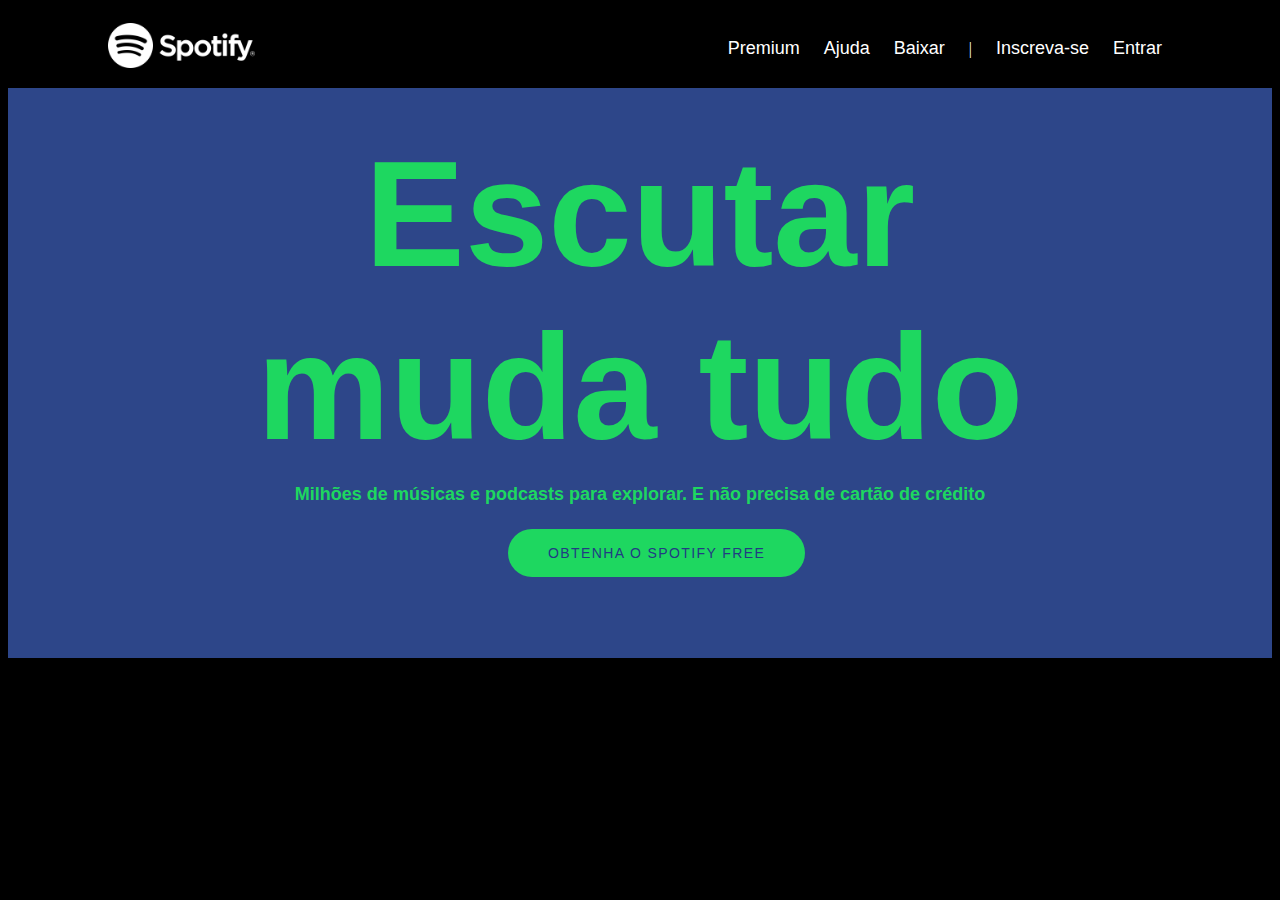
<file: Spotify Clone/index.html>
<!DOCTYPE html>
<html lang="en">
<head>
    <meta charset="UTF-8">
    <meta http-equiv="X-UA-Compatible" content="IE=edge">
    <meta name="viewport" content="width=device-width, initial-scale=1.0">
    <title>Escutar muda tudo - Spotify</title>
    <link rel="shortcut icon" href="ms-icon-70x70.png">
    <link rel="stylesheet" href="style.css">
</head>
<body>
    <header id="cabecalho">
        <img src="logo.png" id="logo">
        <ul id="menu">
           
            <li id="premium"> <a class="link"> Premium</a></li>
            <li id="Ajuda"> <a class="link"> Ajuda</a></li>
            <li id="Baixar"> <a class="link"> Baixar</a></li>
            <li id="separador">|</li>
            <li id="Inscreva-se"> <a class="link"> Inscreva-se</a></li>
            <li id="Entrar"> <a class="link"> Entrar</a></li>
        </ul>
    </header>    
    <section id="corpo">
        <h1>Escutar muda tudo</h1>
        <h4>Milhões de músicas e podcasts para explorar. E não precisa de cartão de crédito</h4>
        <input type="button" id="obtenha" value="OBTENHA O SPOTIFY FREE">


    </section>
</body>
</html>
</file>
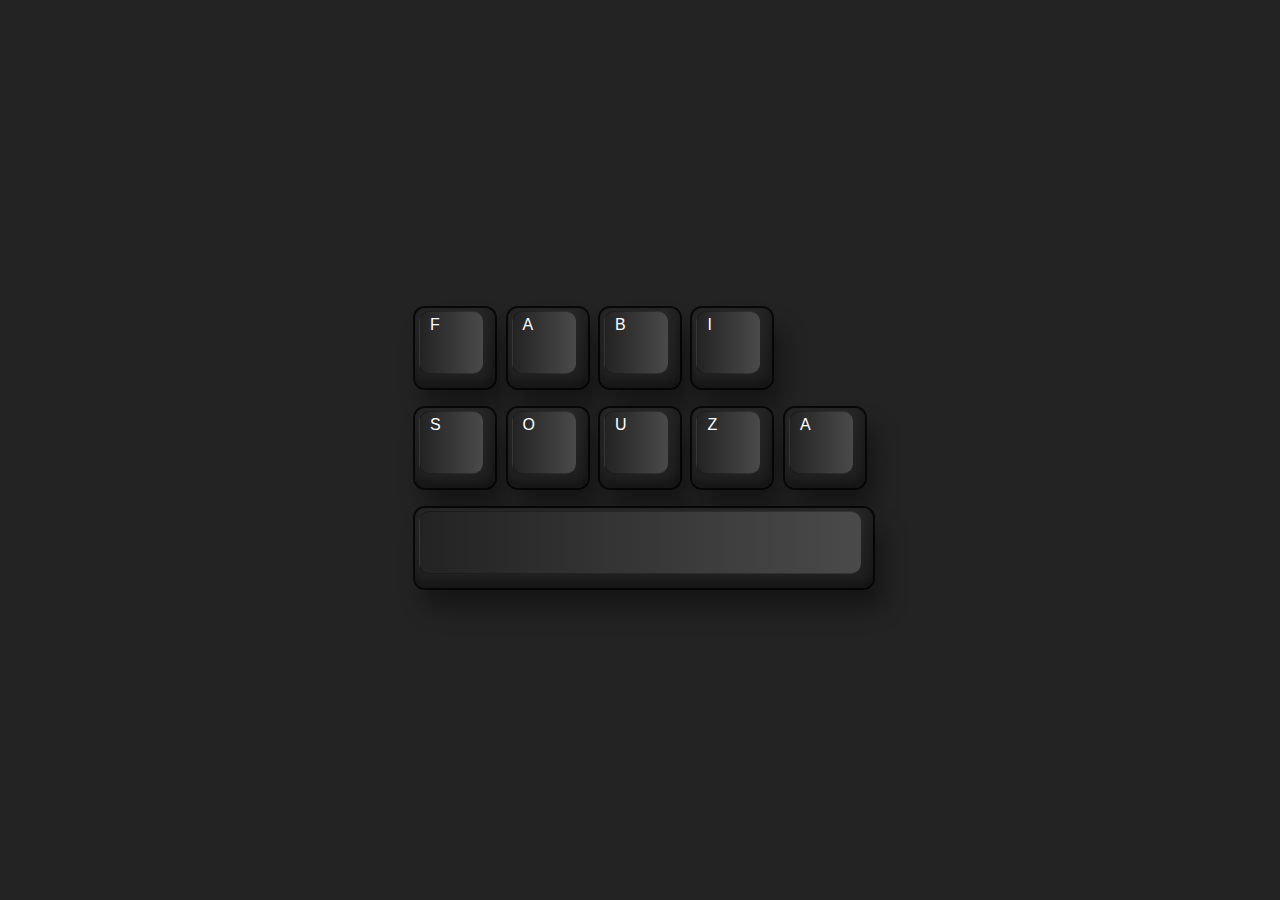
<file: Teclado CSS/index.html>
<!DOCTYPE html>
<html lang="pt-br">
<head>
    <meta charset="UTF-8">
    <meta http-equiv="X-UA-Compatible" content="IE=edge">
    <meta name="viewport" content="width=device-width, initial-scale=1.0">
    <title>Teclado</title>
    <link rel="stylesheet" href="style.css">
</head>
<body>
    <div>
        <span> <i id="color"> F</i></span>
        <span> <i> A</i></span>
        <span> <i> B</i></span> 
        <span> <i> I</i></span><br>
        <span> <i> S</i></span>
        <span> <i> O</i></span>
        <span> <i> U</i></span>
        <span> <i> Z</i></span>
        <span> <i> A</i></span><br>
        <span> <i></i></span>
    </div>

</body>
</html>
</file>
<file: Spotify Clone/style.css>
body{
    background-color: black;
}

header#cabecalho{
    width: auto;
    height: 75px;
    background-color: black;
}

header#cabecalho img#logo{
    height: 45px;
    float: left;
    margin-top: 15px;
    margin-left: 100px;

}

ul#menu{
    list-style: none;
    text-transform: none;
    float: right;
    color: white;
    margin-top: 20px;
    margin-right: 100px;
}

ul li{
    display: inline-block;
    padding: 10px;
}

ul#menu a.link{
    font-family:Helvetica, sans-serif;
    font-size: 13.5pt;
    text-decoration:none;
}

ul#menu a.link:hover{
    color:#1ED760;
    cursor: pointer;
}

section#corpo{
    background-color: #2D4689;
    width: 100%;
    height: 570px;    
}


section#corpo h1{
    color:#1ED760;
    font-size: 150px;
    font-family: Arial, Helvetica, sans-serif;
    text-align: center;
    width: 800px;
    display: block;
    margin-right: auto;
    margin-left: auto;
    margin-top: 5px;
    margin-bottom: 0px;
    padding-top: 40px;   
}

section#corpo h4{
    color:#1ED760;
    font-size: 18px;
    font-family: Arial, Helvetica, sans-serif;
    text-align: center;
    margin-top: 10px;
}

section#corpo input#obtenha {
    background-color: #1ED760;
    color: #213b83;
    text-align: center;
    font-size: 14px;
    padding: 16px 40px 16px;
    letter-spacing: 1.4px;
    border-radius: 500px;
    border: none;
    font-family: Arial, Helvetica, sans-serif;
    line-height: 16px;
    margin-left: 500px;
    }

section#corpo input#obtenha:hover{
    color:black;
    background-color: white;
    transition: 0.1s;
    cursor: pointer;
}
</file>
<file: Teclado CSS/style.css>
*{
    padding: 0;
    margin: 0;
    box-sizing: border-box;
    font-family: Arial, Helvetica, sans-serif;
}

body{
    display: flex;
    justify-content: center;
    align-items: center;
    min-height: 100vh;
    background: #232323;
}

span{
    position: relative;
    display: inline-block;
    width: 80px;
    height: 80px;
    padding: 8px 15px;
    margin: 8px 4px;

    border-radius: 10px;
    background: linear-gradient(180deg, #282828, #202020);
    box-shadow: inset -8px 0 8px rgba(0,0,0,0.15),
    inset 0 -8px 8px rgba(0,0,0,0.25),
     0 0 0 2px rgba(0,0,0,0.75),
    10px 20px 25px rgba(0,0,0,0.4);
    overflow: hidden;
    cursor: pointer;
}
span:hover{
 background: rgb(100, 100, 100);
 
     
   
}

span:last-child
{
    width: 100%;
}

span::before
{
    content:'';
    position:absolute;
    top: 3px;
    left: 4px;
    bottom: 14px;
    right: 12px;
    background: linear-gradient(90deg, #232323, #4a4a4a);
    border-radius: 10px;
    box-shadow: -10px, -10px, 10px rgba(255,255,255,0.25),
    10px 5px 10px rgba(0, 0, 0.15);
    border-left: 1px solid #0004;
    border-top: 1px solid #0004;
    border-bottom: 1px solid #0004;


}

span i{
    position: relative;
    color: #FFF;
    font-style: normal;
    text-transform: uppercase;
    font-size: 1rem;
}
</file>
